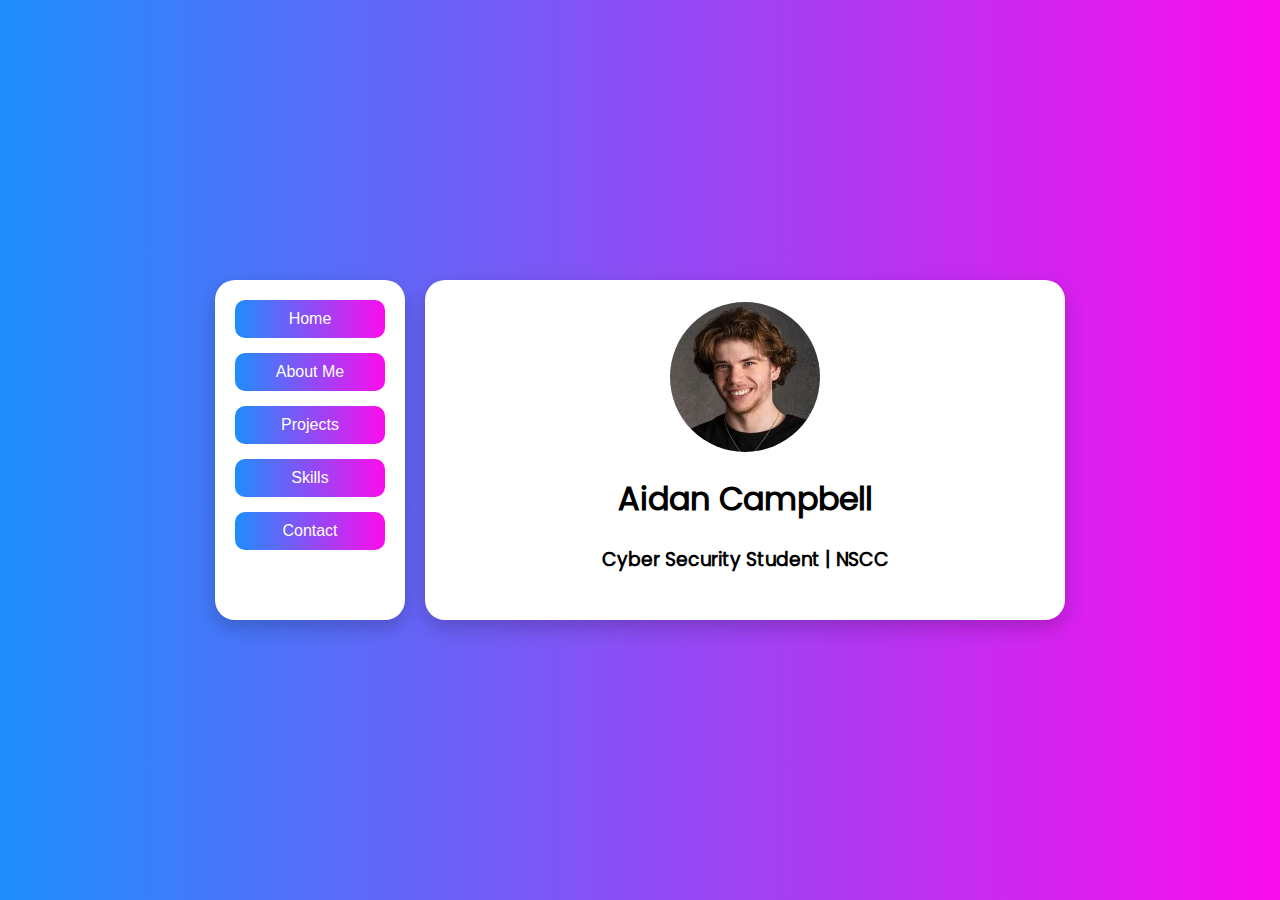
<file: index.html>
<!DOCTYPE html>
<html lang="en">
<head>
    <meta charset="UTF-8">
    <meta name="viewport" content="width=device-width, initial-scale=1.0">
    <title>Portfolio | Home</title>
    <link rel="stylesheet" href="home.css">
</head>
<body>
    <div class="navigation">
        <nav class="sidebar">
          <button onclick="location.href='index.html'">Home</button>
          <button onclick="location.href='about.html'">About Me</button>
          <button onclick="location.href='projects.html'">Projects</button>
          <button onclick="location.href='skills.html'">Skills</button>
          <button onclick="location.href='contact.html'">Contact</button>
        </nav>

    <div class="container">
        <img src="Images/headshot.jpg" alt="Profile" class="circle-image" />
        <h1>Aidan Campbell</h1>
        <h3>Cyber Security Student | NSCC</h3>
    </div> 
</body>
</html>
</file>
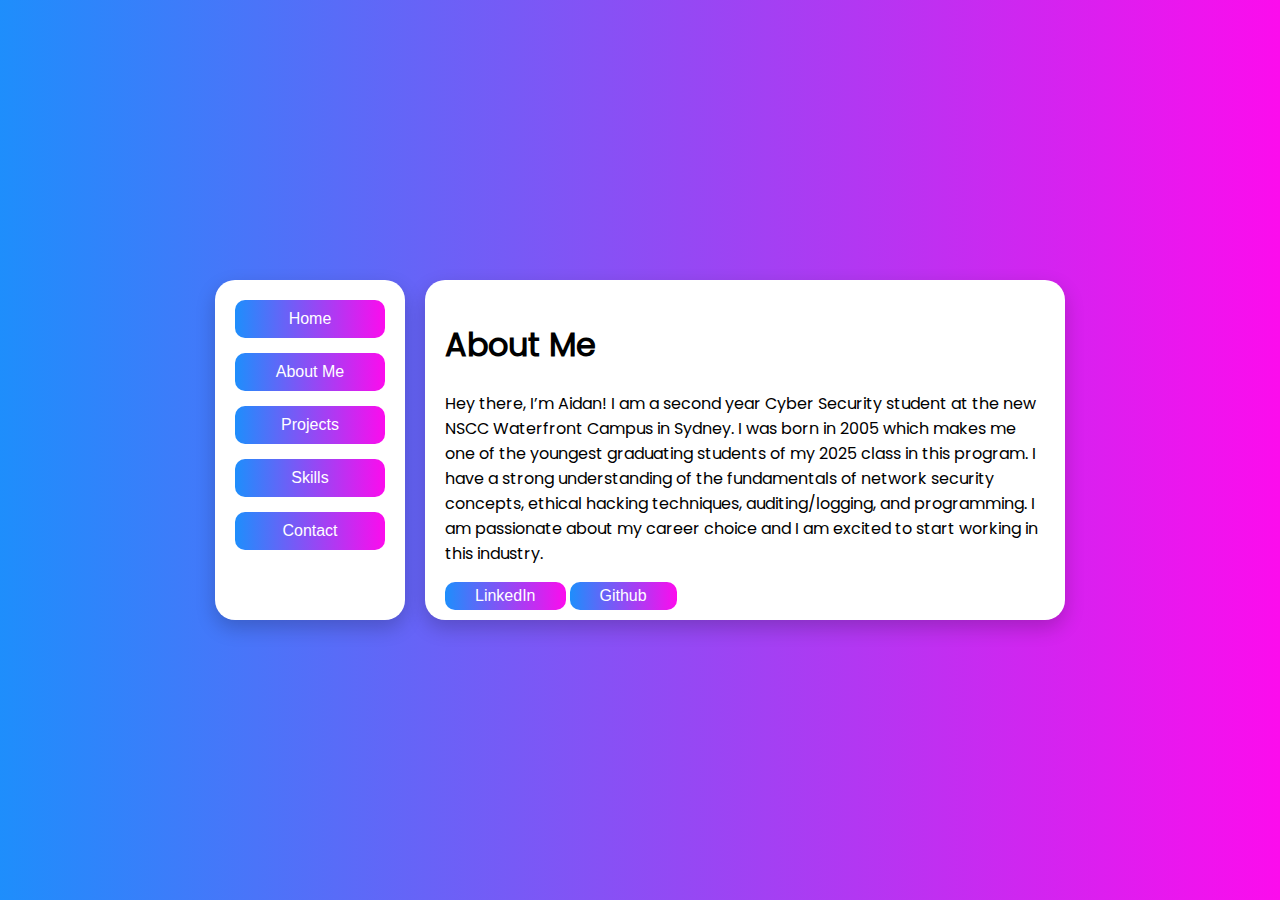
<file: about.html>
<!DOCTYPE html>
<html lang="en">
<head>
    <meta charset="UTF-8">
    <meta name="viewport" content="width=device-width, initial-scale=1.0">
    <title>Portfolio | About Me</title>
    <link rel="stylesheet" href="about.css">
</head>
<body>
    <div class="navigation">
        <nav class="sidebar">
          <button onclick="location.href='index.html'">Home</button>
          <button onclick="location.href='about.html'">About Me</button>
          <button onclick="location.href='projects.html'">Projects</button>
          <button onclick="location.href='skills.html'">Skills</button>
          <button onclick="location.href='contact.html'">Contact</button>
        </nav>

    <div class="container">
        <h1>About Me</h1>
        <p>Hey there, I’m Aidan! I am a second year Cyber Security student at the new NSCC Waterfront Campus in Sydney. I was born in 2005 which makes me one of the youngest graduating students of my 2025 class in this program. I have a strong understanding of the fundamentals of network security concepts, ethical hacking techniques, auditing/logging, and programming. I am passionate about my career choice and I am excited to start working in this industry.</p>
        <button onclick="location.href='https://www.linkedin.com/in/aidan-campbell-3a5b87293/'">LinkedIn</button>
        <button onclick="location.href='https://github.com/aidanncam'">Github</button>
    </div> 
</body>
</html>
</file>
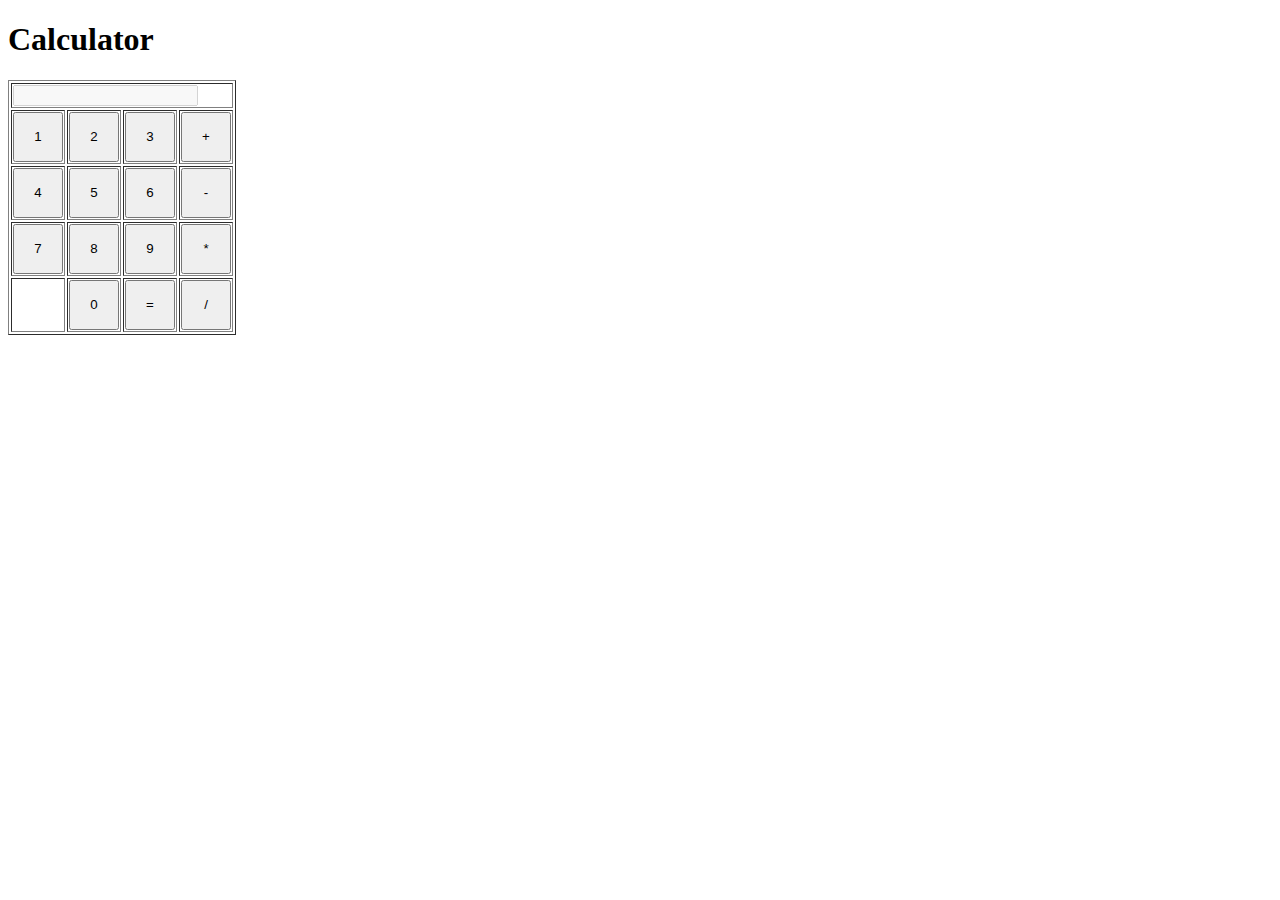
<file: calcPage.html>
<!DOCTYPE html>
<html>
<head>
    <title>WebSec Calculator</title>
</head>
<body>
    <h1>Calculator</h1>

    <table border="1">
        <tr>
            <td colspan="4">
                <input type="text" id="Output" disabled>
                <input type="hidden" id="var1">
                <input type="hidden" id="var2">
                <input type="hidden" id="operator">
            </td>
        </tr>
        <tr>
            <td>
                <input type="button" id="num1" value="1" style="width:50px;height:50px;">
            </td>
            <td>
                <input type="button" id="num2" value="2" style="width:50px;height:50px;">
            </td>
            <td>
                <input type="button" id="num3" value="3" style="width:50px;height:50px;">
            </td>
            <td>
                <input type="button" id="Plus" value="+" style="width:50px;height:50px;">
            </td>
        </tr>

        <tr>
            <td>
                <input type="button" id="num4" value="4" style="width:50px;height:50px;">
            </td>
            <td>
                <input type="button" id="num5" value="5" style="width:50px;height:50px;">
            </td>
            <td>
                <input type="button" id="num6" value="6" style="width:50px;height:50px;">
            </td>
            <td>
                <input type="button" id="Minus" value="-" style="width:50px;height:50px;">
            </td>
        </tr>

        <tr>
            <td>
                <input type="button" id="num7" value="7" style="width:50px;height:50px;">
            </td>
            <td>
                <input type="button" id="num8" value="8" style="width:50px;height:50px;">
            </td>
            <td>
                <input type="button" id="num9" value="9" style="width:50px;height:50px;">
            </td>
            <td>
                <input type="button" id="Multi" value="*" style="width:50px;height:50px;">
            </td>
        </tr>

        <tr style="width:100px;height:50px;">
            <td>
                <input type="hidden">
            </td>
            <td>
                <input type="button" id="num0" value="0" style="width:50px;height:50px;">
            </td>
            <td>
                <input type="button" id="Equals" value="=" style="width:50px;height:50px;">
            </td>
            <td>
                <input type="button" id="Divide" value="/" style="width:50px;height:50px;">
            </td>
        </tr>
    </table>

    <script>
        let var1 = "";
        let var2 = "";
        let operator = "";

        function displayToOutput(value) {
            document.getElementById("Output").value += value;

            if (operator == "") {
                var1 += value;
            } else {
                var2 += value;
            }
        };

        function setOperator(op) {
            if (var1 != "") {
                operator = op;

                document.getElementById("Output").value += " " + operator + " ";
            }
        }

        function calculate() {
            let total = 0;

            if (operator == "+") {
                total = Number(var1) + Number(var2);
            } else if (operator == "-") {
                total = Number(var1) - Number(var2);
            } else if (operator == "*") {
                total = Number(var1) * Number(var2);
            } else if (operator == "/") {
                total = Number(var1) / Number(var2);
            }
            document.getElementById("Output").value = total
        }

        document.getElementById("num1").onclick = function() { displayToOutput("1"); };
        document.getElementById("num2").onclick = function() { displayToOutput("2"); };
        document.getElementById("num3").onclick = function() { displayToOutput("3"); };
        document.getElementById("num4").onclick = function() { displayToOutput("4"); };
        document.getElementById("num5").onclick = function() { displayToOutput("5"); };
        document.getElementById("num6").onclick = function() { displayToOutput("6"); };
        document.getElementById("num7").onclick = function() { displayToOutput("7"); };
        document.getElementById("num8").onclick = function() { displayToOutput("8"); };
        document.getElementById("num9").onclick = function() { displayToOutput("9"); };
        document.getElementById("num0").onclick = function() { displayToOutput("0"); };

        document.getElementById("Plus").onclick = function() { setOperator("+"); };
        document.getElementById("Minus").onclick = function() { setOperator("-"); };
        document.getElementById("Multi").onclick = function() { setOperator("*"); };
        document.getElementById("Divide").onclick = function() { setOperator("/"); };

        document.getElementById("Equals").onclick = function() { calculate(); };
    </script>
    
</body>
</html>
</file>
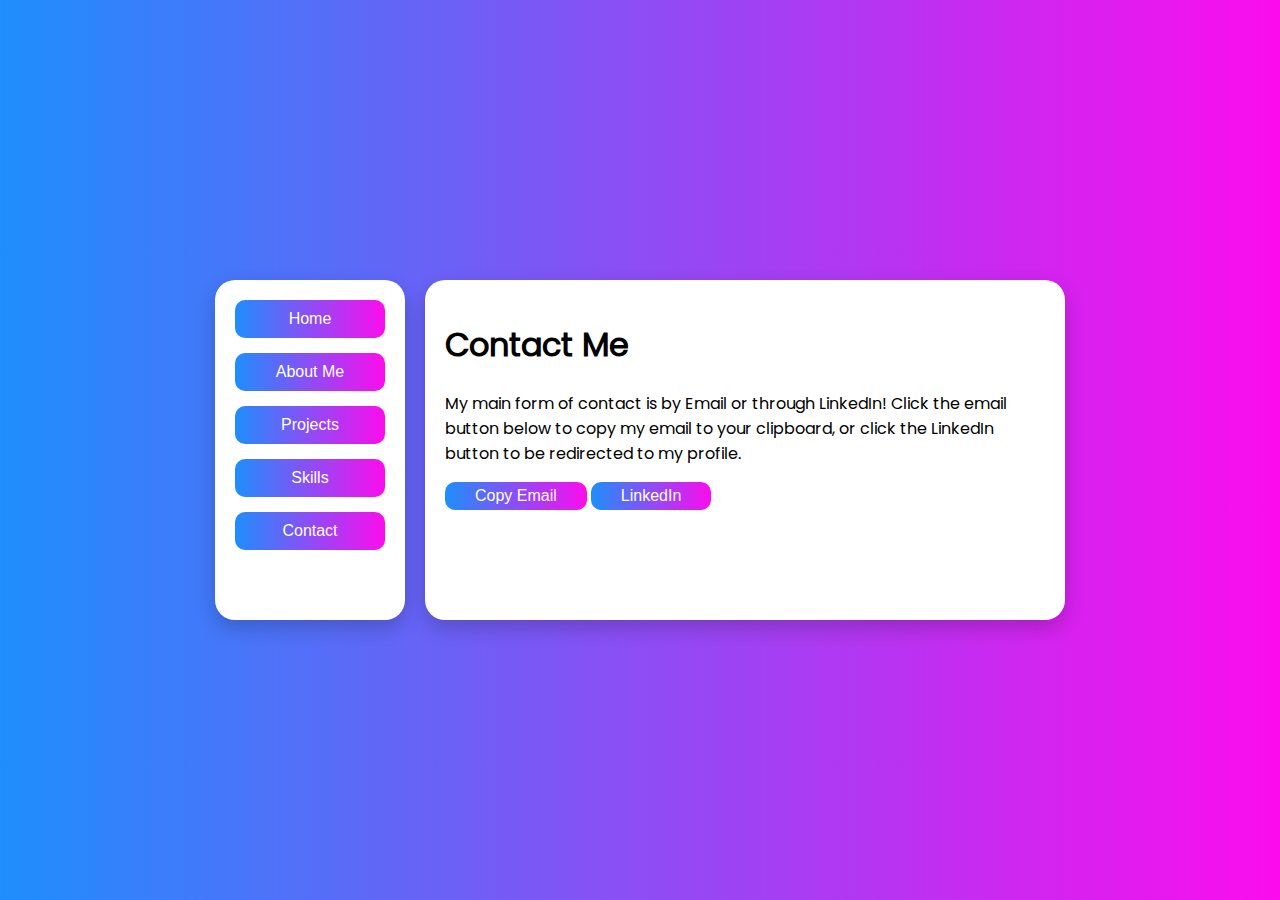
<file: contact.html>
<!DOCTYPE html>
<html lang="en">
<head>
    <meta charset="UTF-8">
    <meta name="viewport" content="width=device-width, initial-scale=1.0">
    <title>Portfolio | Contact</title>
    <link rel="stylesheet" href="contact.css">
</head>
<body>
    <div class="navigation">
        <nav class="sidebar">
          <button onclick="location.href='index.html'">Home</button>
          <button onclick="location.href='about.html'">About Me</button>
          <button onclick="location.href='projects.html'">Projects</button>
          <button onclick="location.href='skills.html'">Skills</button>
          <button onclick="location.href='contact.html'">Contact</button>
        </nav>

    <div class="container">
        <h1>Contact Me</h1>
        <p>My main form of contact is by Email or through LinkedIn! Click the email button below to copy my email to your clipboard, or click the LinkedIn button to be redirected to my profile.</p>
        <div class="contactButtons">
            <input type="hidden" id="email" value="aidancam005@gmail.com">
            <button onclick="copyText()">Copy Email</button>
            <button onclick="location.href='https://www.linkedin.com/in/aidan-campbell-3a5b87293/'">LinkedIn</button>
        </div>
    </div> 
    <script>
        function copyText() {
            const email = document.getElementById("email").value;
            navigator.clipboard.writeText(email).then(() => {
                alert("Successful: Email copied to clipboard!");
            });
        }
    </script>
</body>
</html>
</file>
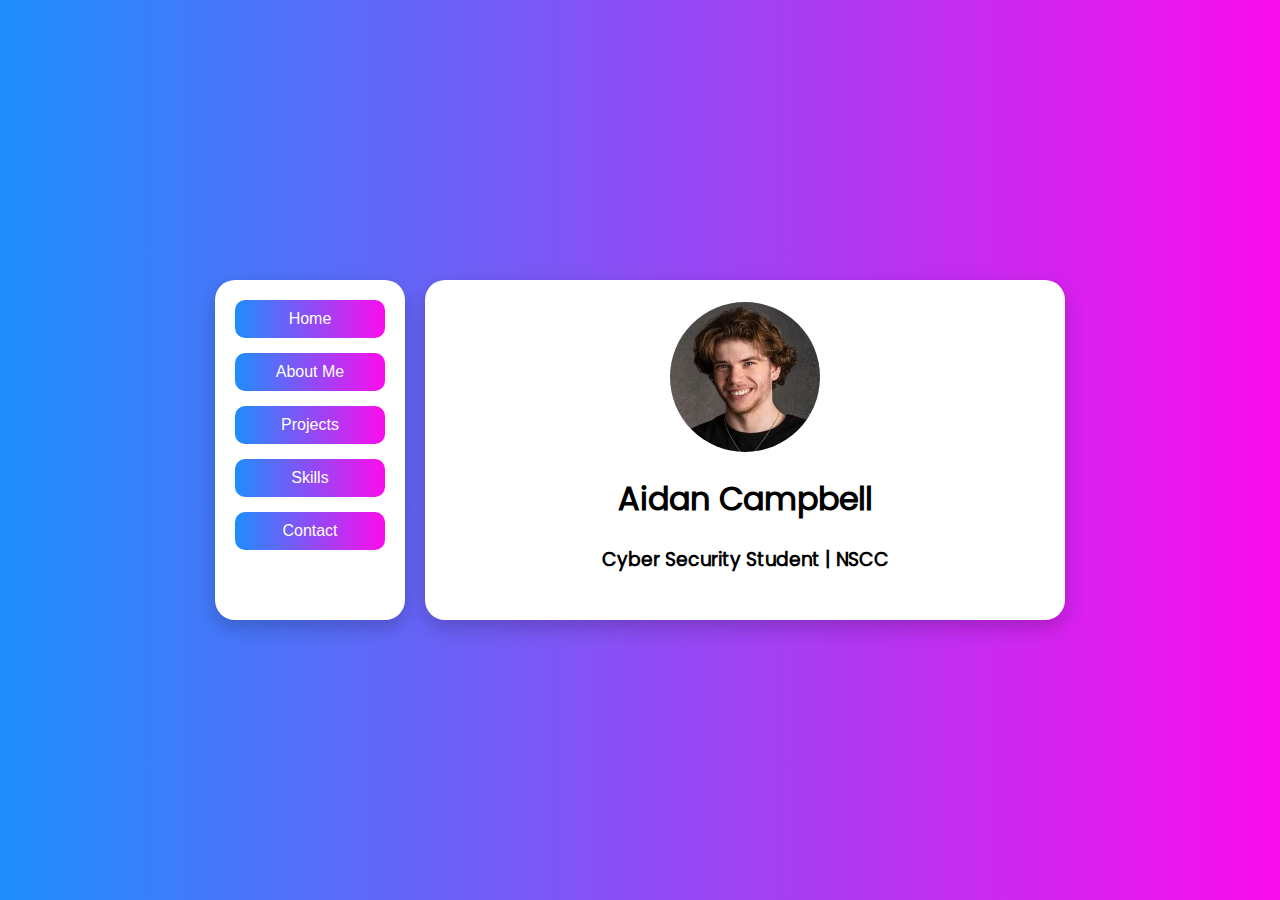
<file: home.html>
<!DOCTYPE html>
<html lang="en">
<head>
    <meta charset="UTF-8">
    <meta name="viewport" content="width=device-width, initial-scale=1.0">
    <title>Portfolio | Home</title>
    <link rel="stylesheet" href="home.css">
</head>
<body>
    <div class="navigation">
        <nav class="sidebar">
          <button onclick="location.href='home.html'">Home</button>
          <button onclick="location.href='about.html'">About Me</button>
          <button onclick="location.href='projects.html'">Projects</button>
          <button onclick="location.href='skills.html'">Skills</button>
          <button onclick="location.href='contact.html'">Contact</button>
        </nav>

    <div class="container">
        <img src="Images/headshot.jpg" alt="Profile" class="circle-image" />
        <h1>Aidan Campbell</h1>
        <h3>Cyber Security Student | NSCC</h3>
    </div> 
</body>
</html>
</file>
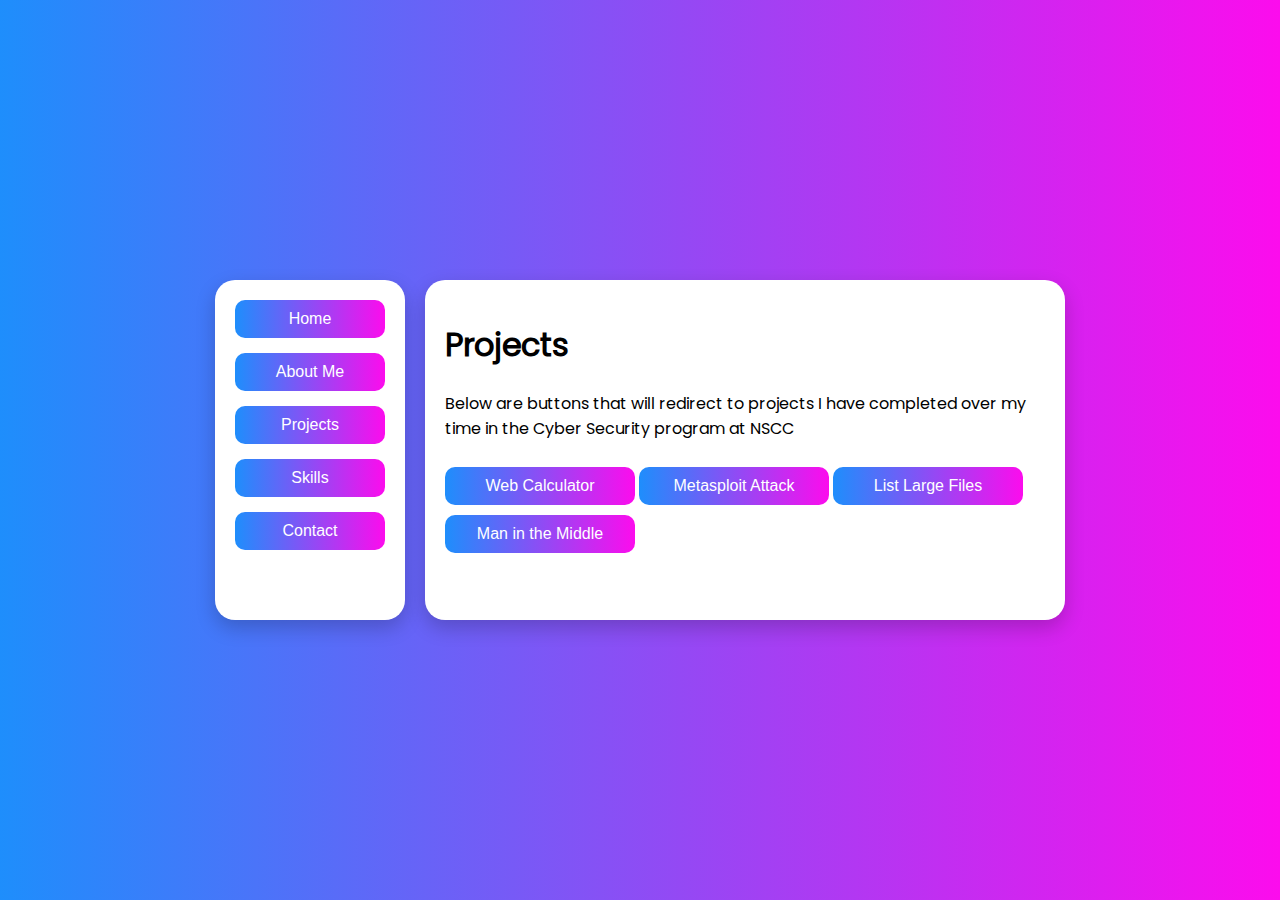
<file: projects.html>
<!DOCTYPE html>
<html lang="en">
<head>
    <meta charset="UTF-8">
    <meta name="viewport" content="width=device-width, initial-scale=1.0">
    <title>Portfolio | Projects</title>
    <link rel="stylesheet" href="projects.css">
</head>
<body>
    <div class="navigation">
        <nav class="sidebar">
          <button onclick="location.href='index.html'">Home</button>
          <button onclick="location.href='about.html'">About Me</button>
          <button onclick="location.href='projects.html'">Projects</button>
          <button onclick="location.href='skills.html'">Skills</button>
          <button onclick="location.href='contact.html'">Contact</button>
        </nav>

    <div class="container">
            <h1>Projects</h1>
            <p>Below are buttons that will redirect to projects I have completed over my time in the Cyber Security program at NSCC</p>
        <div class="projectButtons">
            <button onclick="location.href='Projects/projectOne.html'">Web Calculator</button>
            <button onclick="location.href='Projects/projectTwo.html'">Metasploit Attack</button>
            <button onclick="location.href='Projects/projectThree.html'">List Large Files</button>
            <button onclick="location.href='Projects/projectFour.html'">Man in the Middle</button>
        </div>
    </div> 
</body>
</html>
</file>
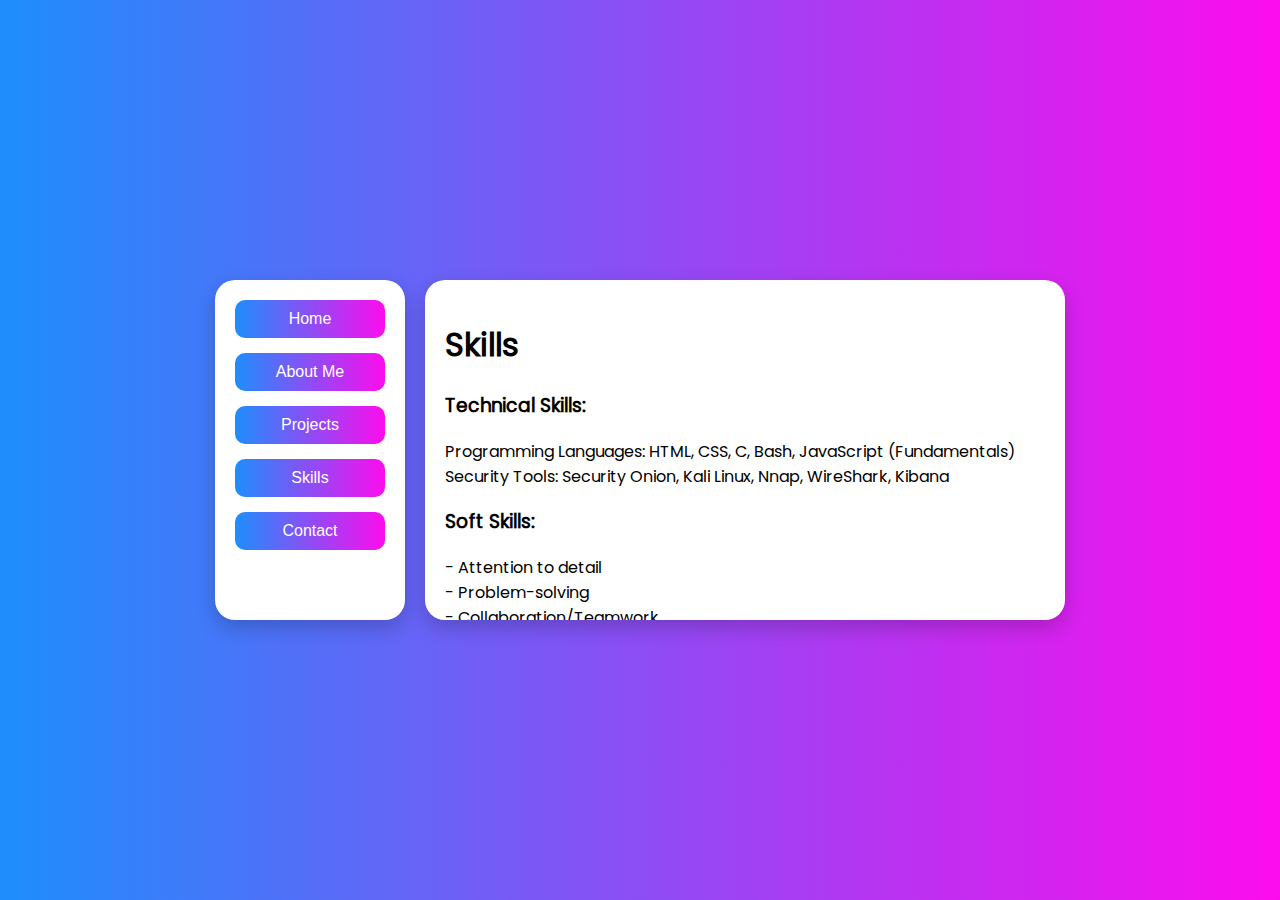
<file: skills.html>
<!DOCTYPE html>
<html lang="en">
<head>
    <meta charset="UTF-8">
    <meta name="viewport" content="width=device-width, initial-scale=1.0">
    <title>Portfolio | skills</title>
    <link rel="stylesheet" href="skills.css">
</head>
<body>
    <div class="navigation">
        <nav class="sidebar">
          <button onclick="location.href='index.html'">Home</button>
          <button onclick="location.href='about.html'">About Me</button>
          <button onclick="location.href='projects.html'">Projects</button>
          <button onclick="location.href='skills.html'">Skills</button>
          <button onclick="location.href='contact.html'">Contact</button>
        </nav>

    <div class="container">
        <h1>Skills</h1>
        <h3>Technical Skills:</h3>
        <p>
            Programming Languages: HTML, CSS, C, Bash, JavaScript (Fundamentals) <br>
            Security Tools: Security Onion, Kali Linux, Nnap, WireShark, Kibana
        </p>
        <h3>Soft Skills:</h3>
        <p>
            - Attention to detail <br>
            - Problem-solving <br>
            - Collaboration/Teamwork <br>
            - Adaptability <br>
        </p>
    </div> 
</body>
</html>
</file>
<file: home.css>
@font-face {
    font-family: 'FontPoppins';
    src: url('Fonts/Poppins/Poppins-Regular.ttf') format('truetype');
}

body {
    margin: 0;
    height: 100vh;
    display: flex;
    justify-content: center;
    align-items: center;
    background: linear-gradient(to right, #1E8EFC, #FC0CED);
}

.navigation {
  display: flex;
  gap: 20px;
  align-items: flex-start;
}

.sidebar {
  width: 150px;
  height: 300px;
  background-color: white;
  border-radius: 20px;
  padding: 20px;
  box-shadow: 0 8px 20px rgba(0, 0, 0, 0.2);
  display: flex;
  flex-direction: column;
  gap: 15px;
}

.sidebar button {
  padding: 10px 20px;
  border: none;
  border-radius: 10px;
  background: linear-gradient(to right, #1E8EFC, #FC0CED);
  color: white;
  font-size: 16px;
  cursor: pointer;
}

.sidebar button:hover {
  box-shadow: inset 0 0 10px white;
}

.circle-image {
    width: 150px;
    height: 150px;
    border-radius: 50%;
    object-fit: cover;
    display: block;
    margin: 0 auto 20px;
    border: 2px solid white;
  }

.container {
    width: 600px;
    height: 300px;
    background-color: white;
    border-radius: 20px;
    padding: 20px;
    text-align: center;
    box-shadow: 0 8px 20px rgba(0, 0, 0, 0.2);
    font-family: FontPoppins;
  }
</file>
<file: about.css>
@font-face {
    font-family: 'FontPoppins';
    src: url('Fonts/Poppins/Poppins-Regular.ttf') format('truetype');
}

body {
    margin: 0;
    height: 100vh;
    display: flex;
    justify-content: center;
    align-items: center;
    background: linear-gradient(to right, #1E8EFC, #FC0CED);
}

.navigation {
    display: flex;
    gap: 20px;
    align-items: flex-start;
  }

.sidebar {
    width: 150px;
    height: 300px;
    background-color: white;
    border-radius: 20px;
    padding: 20px;
    box-shadow: 0 8px 20px rgba(0, 0, 0, 0.2);
    display: flex;
    flex-direction: column;
    gap: 15px;
  }
  
.sidebar button {
    padding: 10px 20px;
    border: none;
    border-radius: 10px;
    background: linear-gradient(to right, #1E8EFC, #FC0CED);
    color: white;
    font-size: 16px;
    cursor: pointer;
  }
  
.sidebar button:hover {
    box-shadow: inset 0 0 10px white;
  }

.container {
    width: 600px;
    height: 300px;
    background-color: white;
    border-radius: 20px;
    padding: 20px;
    text-align: left;
    box-shadow: 0 8px 20px rgba(0, 0, 0, 0.2);
    font-family: FontPoppins;
  }

.container button {
    padding: 5px 30px;
    border: none;
    border-radius: 10px;
    background: linear-gradient(to right, #1E8EFC, #FC0CED);
    color: white;
    font-size: 16px;
    cursor: pointer;
  }

.container button:hover {
    box-shadow: inset 0 0 10px white;
  }
</file>
<file: contact.css>
@font-face {
  font-family: 'FontPoppins';
  src: url('Fonts/Poppins/Poppins-Regular.ttf') format('truetype');
}

body {
  margin: 0;
  height: 100vh;
  display: flex;
  justify-content: center;
  align-items: center;
  background: linear-gradient(to right, #1E8EFC, #FC0CED);
}

.navigation {
  display: flex;
  gap: 20px;
  align-items: flex-start;
}

.sidebar {
  width: 150px;
  height: 300px;
  background-color: white;
  border-radius: 20px;
  padding: 20px;
  box-shadow: 0 8px 20px rgba(0, 0, 0, 0.2);
  display: flex;
  flex-direction: column;
  gap: 15px;
}

.sidebar button {
  padding: 10px 20px;
  border: none;
  border-radius: 10px;
  background: linear-gradient(to right, #1E8EFC, #FC0CED);
  color: white;
  font-size: 16px;
  cursor: pointer;
}

.sidebar button:hover {
  box-shadow: inset 0 0 10px white;
}

.container {
  width: 600px;
  height: 300px;
  background-color: white;
  border-radius: 20px;
  padding: 20px;
  text-align: left;
  box-shadow: 0 8px 20px rgba(0, 0, 0, 0.2);
  font-family: FontPoppins;
}

.container contactButtons button {
  display: flex;
  gap: 20px;
}

.contactButtons button {
  padding: 5px 30px;
  border: none;
  border-radius: 10px;
  background: linear-gradient(to right, #1E8EFC, #FC0CED);
  color: white;
  font-size: 16px;
  cursor: pointer;
}

.contactButtons button:hover {
  box-shadow: inset 0 0 10px white;
}
</file>
<file: projects.css>
@font-face {
    font-family: 'FontPoppins';
    src: url('Fonts/Poppins/Poppins-Regular.ttf') format('truetype');
}

body {
    margin: 0;
    height: 100vh;
    display: flex;
    justify-content: center;
    align-items: center;
    background: linear-gradient(to right, #1E8EFC, #FC0CED);
}

.navigation {
  display: flex;
  gap: 20px;
  align-items: flex-start;
}

.sidebar {
  width: 150px;
  height: 300px;
  background-color: white;
  border-radius: 20px;
  padding: 20px;
  box-shadow: 0 8px 20px rgba(0, 0, 0, 0.2);
  display: flex;
  flex-direction: column;
  gap: 15px;
}

.sidebar button {
  padding: 10px 20px;
  border: none;
  border-radius: 10px;
  background: linear-gradient(to right, #1E8EFC, #FC0CED);
  color: white;
  font-size: 16px;
  cursor: pointer;
}

.sidebar button:hover {
  box-shadow: inset 0 0 10px white;
}

.container {
    width: 600px;
    height: 300px;
    background-color: white;
    border-radius: 20px;
    padding: 20px;
    text-align: left;
    box-shadow: 0 8px 20px rgba(0, 0, 0, 0.2);
    font-family: FontPoppins;
  }

.container button {
    width: 190px;
    padding: 10px 30px;
    border: none;
    border-radius: 10px;
    background: linear-gradient(to right, #1E8EFC, #FC0CED);
    color: white;
    font-size: 16px;
    cursor: pointer;
    flex-wrap: wrap;
    margin-top: 10px;
  }

.container button:hover {
    box-shadow: inset 0 0 10px white;
  }
</file>
<file: skills.css>
@font-face {
    font-family: 'FontPoppins';
    src: url('Fonts/Poppins/Poppins-Regular.ttf') format('truetype');
}

body {
    margin: 0;
    height: 100vh;
    display: flex;
    justify-content: center;
    align-items: center;
    background: linear-gradient(to right, #1E8EFC, #FC0CED);
}

.navigation {
  display: flex;
  gap: 20px;
  align-items: flex-start;
}

.sidebar {
  width: 150px;
  height: 300px;
  background-color: white;
  border-radius: 20px;
  padding: 20px;
  box-shadow: 0 8px 20px rgba(0, 0, 0, 0.2);
  display: flex;
  flex-direction: column;
  gap: 15px;
}

.sidebar button {
  padding: 10px 20px;
  border: none;
  border-radius: 10px;
  background: linear-gradient(to right, #1E8EFC, #FC0CED);
  color: white;
  font-size: 16px;
  cursor: pointer;
}

.sidebar button:hover {
  box-shadow: inset 0 0 10px white;
}

.container {
    width: 600px;
    height: 300px;
    background-color: white;
    border-radius: 20px;
    padding: 20px;
    text-align: left;
    box-shadow: 0 8px 20px rgba(0, 0, 0, 0.2);
    font-family: FontPoppins;

    overflow: auto;
    max-height: 100%;
  }
</file>
